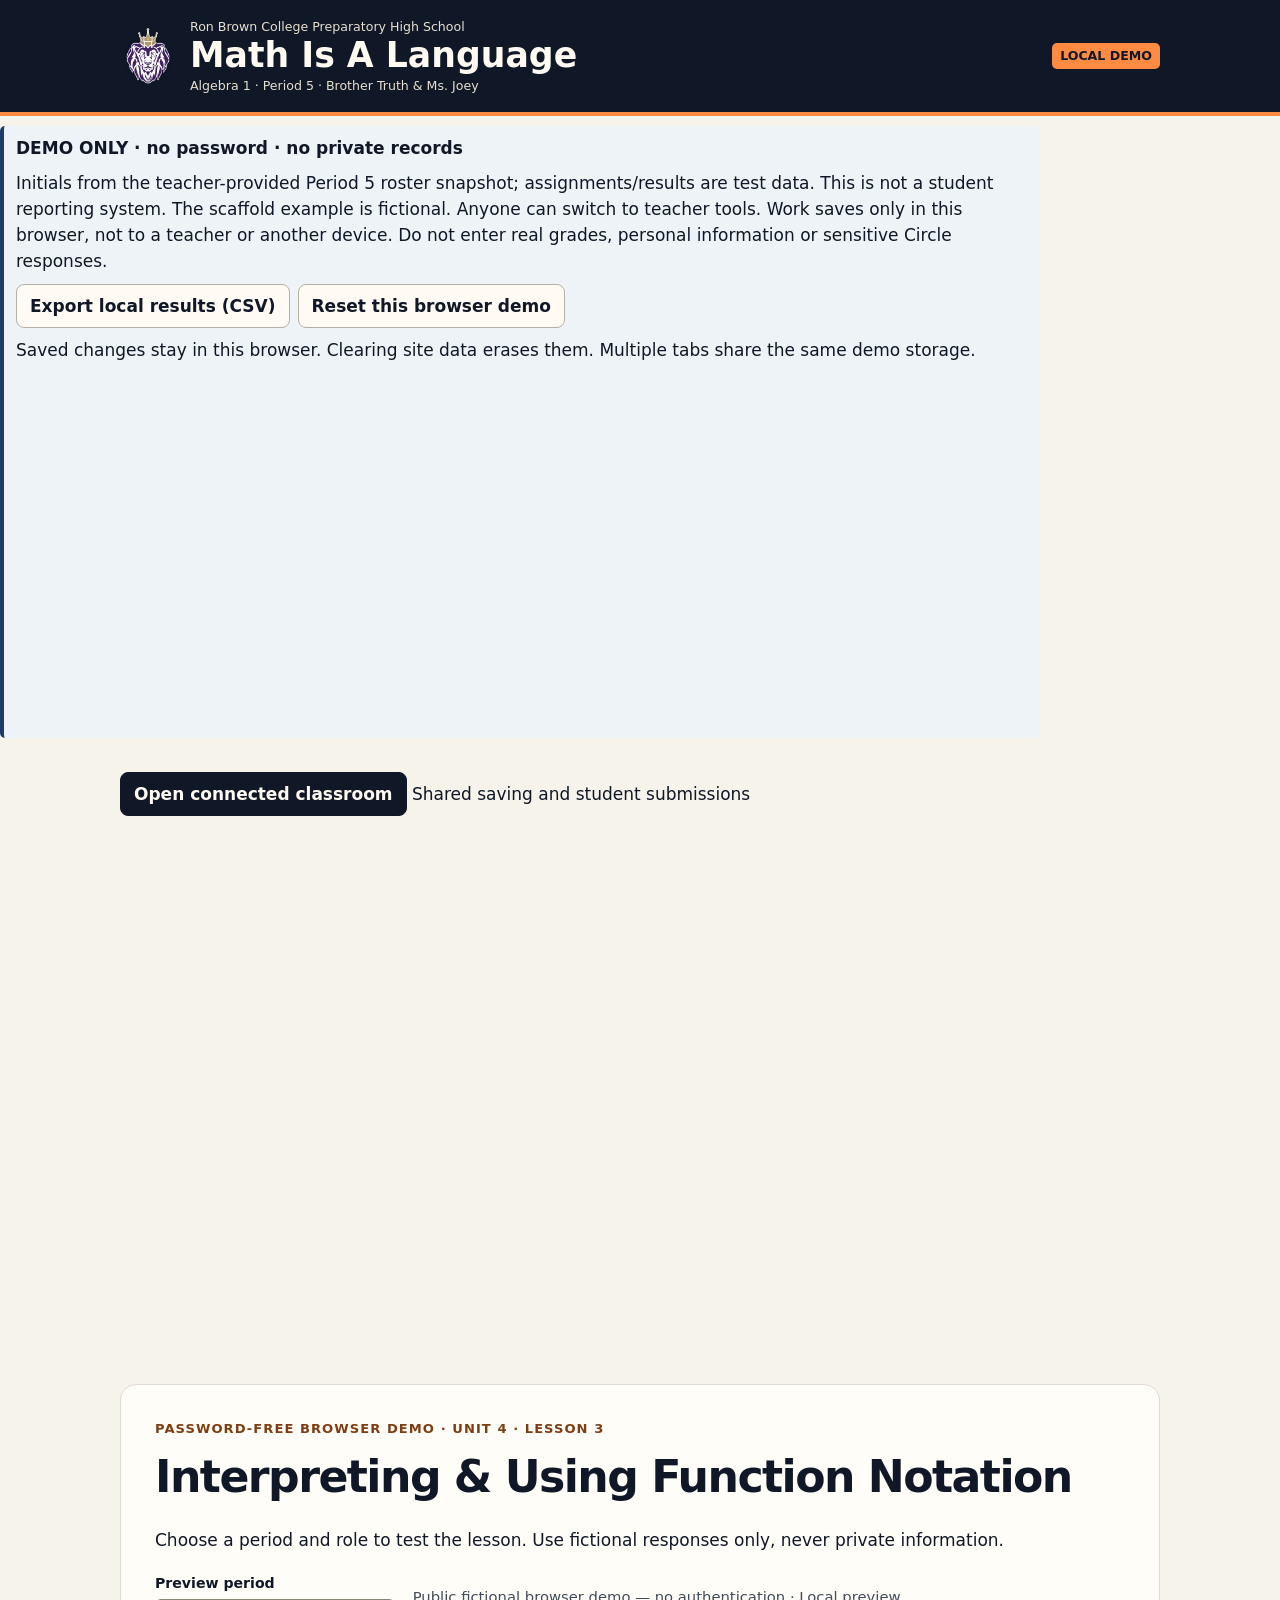
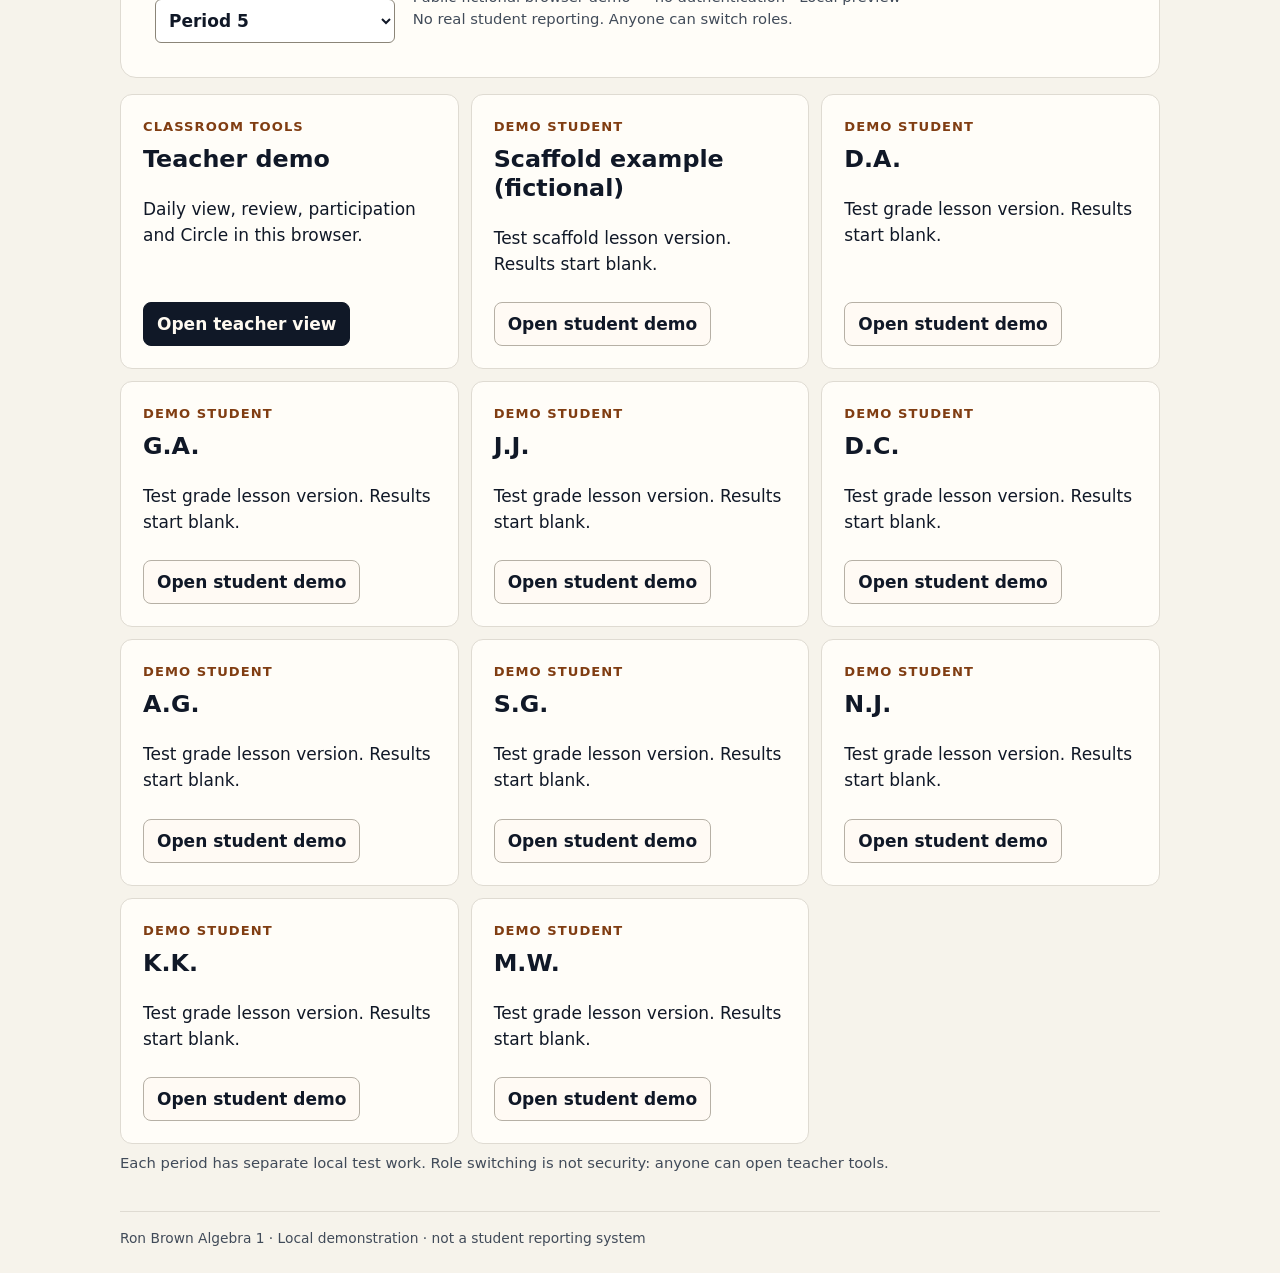
<file: index.html>
<!doctype html>
<html lang="en">
<head>
  <meta charset="utf-8">
  <meta name="viewport" content="width=device-width,initial-scale=1">
  <meta name="robots" content="noindex,nofollow">
  <meta http-equiv="Content-Security-Policy" content="default-src 'self'; script-src 'self'; style-src 'self' 'unsafe-inline'; img-src 'self' data:; connect-src 'none'; media-src 'none'; object-src 'none'; base-uri 'none'; form-action 'none'">
  <meta name="referrer" content="no-referrer">
  <title>Math Is A Language | Local Classroom Demo</title>
  <link rel="stylesheet" href="./pilot.css">
  <link rel="stylesheet" href="./game.css">
  <link rel="stylesheet" href="./circle.css">
  <script src="./game.js" defer></script>
  <script src="./circle.js" defer></script>
  <script type="module" src="./demo-boot.js"></script>
</head>
<body>
  <header class="mast">
    <div class="mast-inner">
      <a class="brand" href="./index.html">
        <img src="./monarch.png" width="56" height="62" alt="Ron Brown Monarch">
        <span><span class="school">Ron Brown College Preparatory High School</span><strong>Math Is A Language</strong><span class="class">Algebra 1 · Period 5 · Brother Truth &amp; Ms. Joey</span></span>
      </a>
      <span class="stage-badge">LOCAL DEMO</span>
    </div>
  </header>
  <aside class="app note" role="note"><strong>DEMO ONLY · no password · no private records</strong><p id="demo-scope">Initials from the teacher-provided Period 5 roster snapshot; assignments/results are test data. This is not a student reporting system. The scaffold example is fictional. Anyone can switch to teacher tools. Work saves only in this browser, not to a teacher or another device. Do not enter real grades, personal information or sensitive Circle responses.</p><div class="actions"><button class="btn" id="demo-export" type="button">Export local results (CSV)</button><button class="btn" id="demo-reset" type="button">Reset this browser demo</button></div><p id="demo-storage" role="status"></p></aside>
  <p class="app"><a class="btn primary" href="./classroom.html">Open connected classroom</a> <span>Shared saving and student submissions</span></p>
  <main id="pilot" class="app" aria-busy="true"><p role="status">Opening the Lesson 3 pilot…</p></main>
  <footer class="site-foot">Ron Brown Algebra 1 · Local demonstration · not a student reporting system</footer>
</body>
</html>
</file>
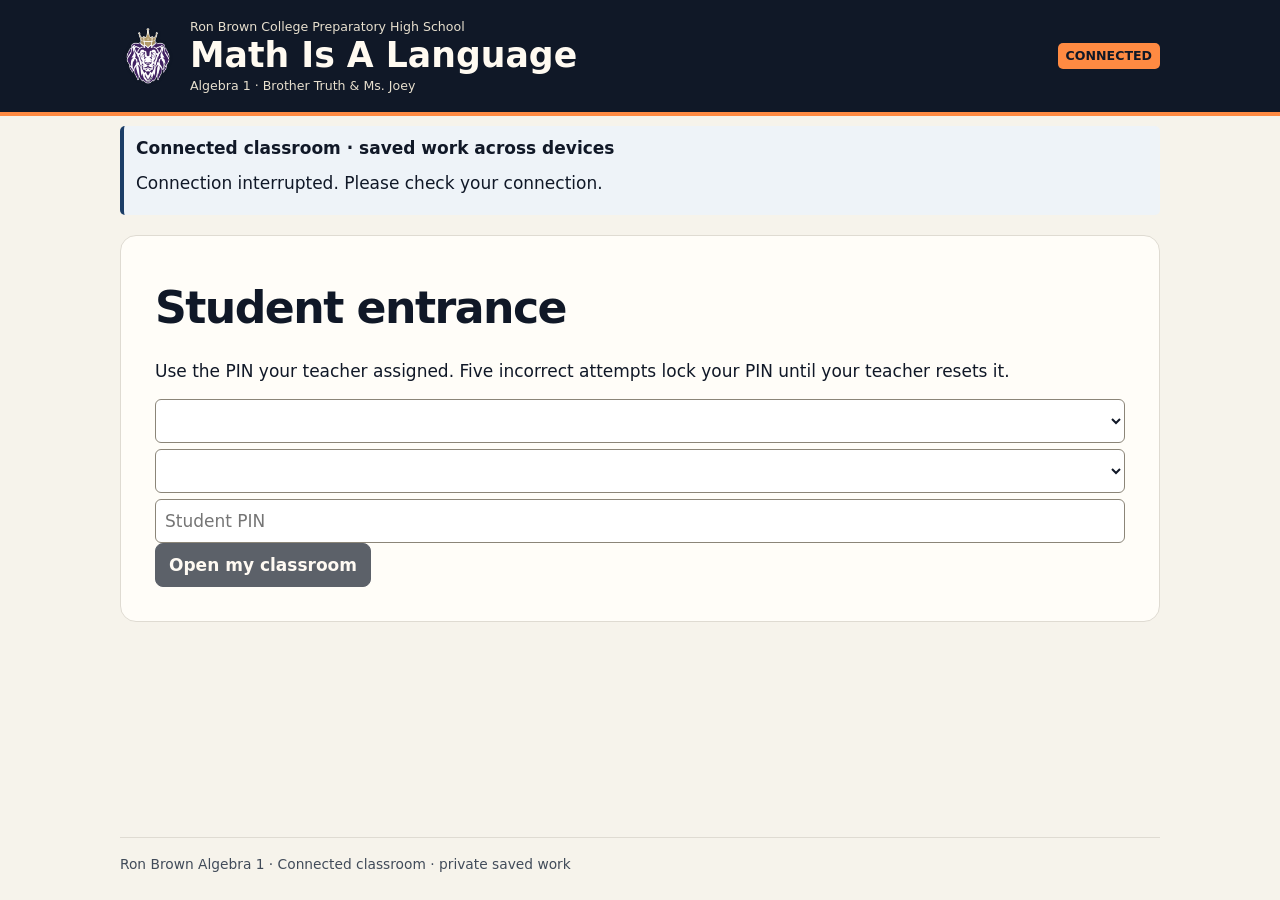
<file: classroom.html>
<!doctype html>
<html lang="en">
<head>
  <meta charset="utf-8">
  <meta name="viewport" content="width=device-width,initial-scale=1">
  <meta name="robots" content="noindex,nofollow">
  <meta http-equiv="Content-Security-Policy" content="default-src 'self'; script-src 'self'; style-src 'self' 'unsafe-inline'; img-src 'self' data:; connect-src https://prhbjeplmftxxzjjtkkb.supabase.co; media-src 'none'; object-src 'none'; base-uri 'none'; form-action 'none'">
  <meta name="referrer" content="no-referrer">
  <title>Math Is A Language | Connected Classroom</title>
  <link rel="stylesheet" href="./pilot.css">
  <link rel="stylesheet" href="./game.css">
  <link rel="stylesheet" href="./circle.css">
  <style>
    /* Only the connected notices are compact; keep the lesson workspace full-sized. */
    body > .app.note { min-height: 0; margin: 10px auto; }
    #lesson-selector { padding: 10px 12px; }
    #lesson-selector label { display: flex; align-items: center; gap: 12px; font-weight: 700; }
    #lesson-selector .control { flex: 1; min-width: 0; margin-top: 0; }
    #pilot { padding-top: 10px; }
    @media (max-width: 650px) {
      #lesson-selector label { display: block; }
      #lesson-selector .control { margin-top: 6px; }
    }
  </style>
  <script src="./game.js" defer></script>
  <script src="./circle.js" defer></script>
  <script type="module" src="./sync-boot.js?v=20261113-entry2"></script>
</head>
<body>
  <header class="mast">
    <div class="mast-inner">
      <a class="brand" href="./index.html">
        <img src="./monarch.png" width="56" height="62" alt="Ron Brown Monarch">
        <span><span class="school">Ron Brown College Preparatory High School</span><strong>Math Is A Language</strong><span class="class">Algebra 1 · Brother Truth &amp; Ms. Joey</span></span>
      </a>
      <span class="stage-badge">CONNECTED</span>
    </div>
  </header>
  <aside class="app note"><strong>Connected classroom · saved work across devices</strong><p id="sync-status" role="status">Opening your classroom…</p><button class="btn" id="sync-exit" hidden>Close this session</button><section id="student-links" hidden><h2>Student access links</h2><p>Create a personal link for each student. Do not post these links publicly; each opens that student's saved work.</p></section></aside>
  <section id="lesson-selector" class="app note" hidden aria-label="Lesson selection"></section>
  <main id="pilot" class="app" aria-busy="true"><p role="status">Opening your classroom…</p></main>
  <footer class="site-foot">Ron Brown Algebra 1 · Connected classroom · private saved work</footer>
</body>
</html>
</file>
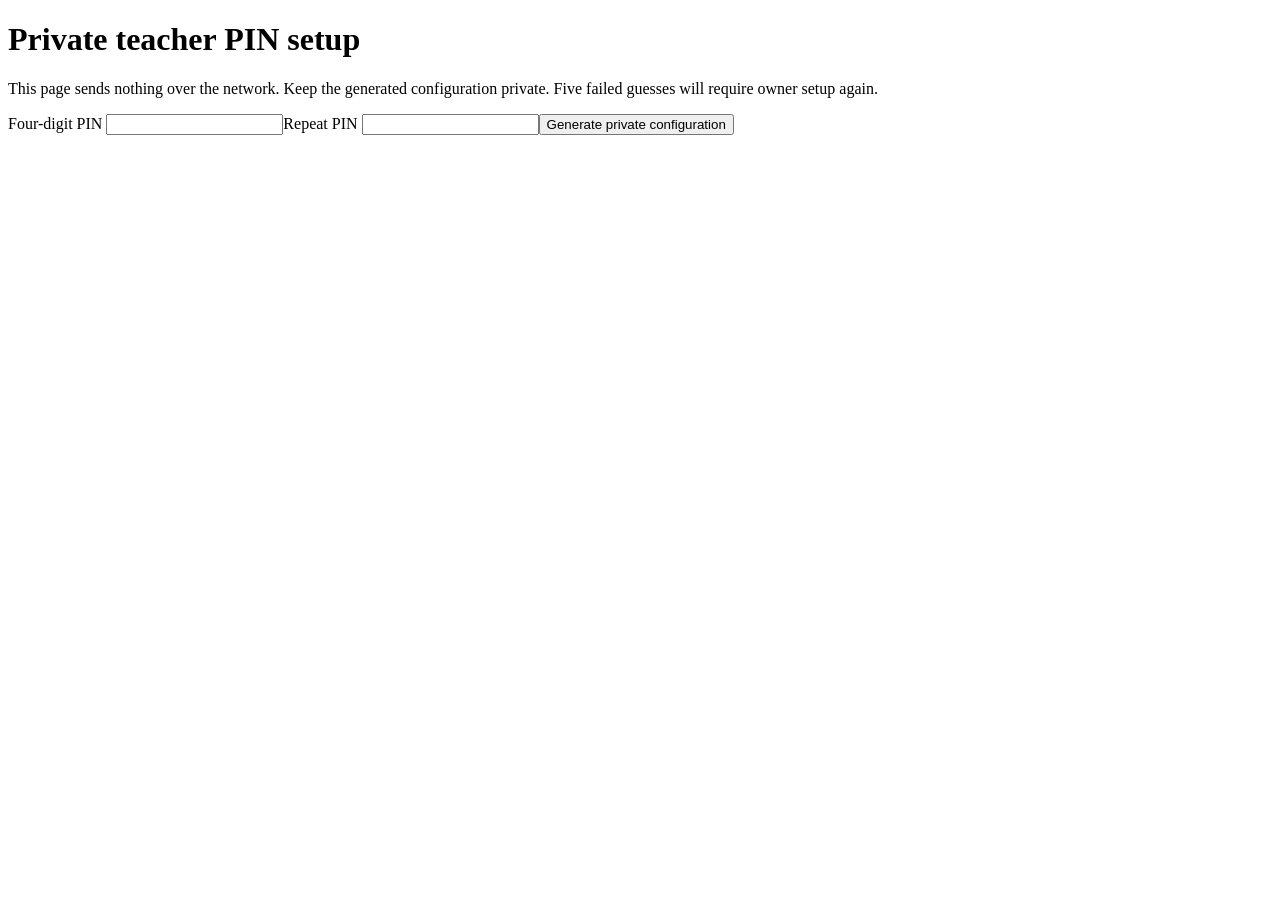
<file: pin-setup.html>
<!doctype html><html><head><meta charset="utf-8"><meta name="viewport" content="width=device-width"><meta http-equiv="Content-Security-Policy" content="default-src 'none'; script-src 'unsafe-inline'; style-src 'unsafe-inline'; connect-src 'none'; form-action 'none'"><title>Private teacher PIN setup</title></head><body><h1>Private teacher PIN setup</h1><p>This page sends nothing over the network. Keep the generated configuration private. Five failed guesses will require owner setup again.</p><form id="setup"><label>Four-digit PIN <input id="pin" type="password" inputmode="numeric" autocomplete="new-password" pattern="[0-9]{4}" required></label><label>Repeat PIN <input id="repeat" type="password" inputmode="numeric" autocomplete="new-password" pattern="[0-9]{4}" required></label><button>Generate private configuration</button></form><p id="message" role="status"></p><textarea id="result" readonly hidden aria-label="Private configuration"></textarea><script>const ITERATIONS=600000;
const hex=b=>Array.from(new Uint8Array(b),x=>x.toString(16).padStart(2,'0')).join('');
const bytes=h=>Uint8Array.from(h.match(/../g),x=>parseInt(x,16));
async function derive(pin,salt){
 if(!/^\d{4}$/.test(pin)||!/^([a-f0-9]{2}){32}$/.test(salt))throw Error('Invalid PIN configuration');
 const key=await crypto.subtle.importKey('raw',new TextEncoder().encode(pin),'PBKDF2',false,['deriveBits']);
 return hex(await crypto.subtle.deriveBits({name:'PBKDF2',hash:'SHA-256',salt:bytes(salt),iterations:ITERATIONS},key,256));
}
function validate(cfg){
 if(!cfg||typeof cfg.verifier!=='string'||typeof cfg.version!=='string'||cfg.iterations!==ITERATIONS||!/^([a-f0-9]{2}){32}$/.test(cfg.verifier)||!/^([a-f0-9]{2}){16}$/.test(cfg.version))throw Error('Invalid PIN configuration');
 if(typeof cfg.salt!=='string'||!/^([a-f0-9]{2}){32}$/.test(cfg.salt))throw Error('Invalid PIN configuration');
 return cfg;
}
async function verify(pin,cfg){
 validate(cfg);
 if(typeof pin!=='string'||!/^\d{4}$/.test(pin))return false;
 const actual=await derive(pin,cfg.salt);let diff=0;for(let i=0;i<64;i++)diff|=actual.charCodeAt(i)^cfg.verifier.charCodeAt(i);return diff===0;
}

setup.addEventListener('submit',async e=>{e.preventDefault();const a=pin.value,b=repeat.value;pin.value='';repeat.value='';result.hidden=true;result.value='';if(a!==b||!/^\d{4}$/.test(a)){message.textContent='Enter four digits identically in both fields.';return;}setup.querySelector('button').disabled=true;try{const salt=hex(crypto.getRandomValues(new Uint8Array(32)));const version=hex(crypto.getRandomValues(new Uint8Array(16)));const verifier=await derive(a,salt);result.value=JSON.stringify({version,salt,verifier,iterations:ITERATIONS});result.hidden=false;message.textContent='Paste this private configuration into Supabase Edge Function Secrets as MIAL_TEACHER_PIN_CONFIG. Do not send it in chat. Close this page afterward.';}catch{message.textContent='Could not generate configuration. Nothing was sent.';}finally{setup.querySelector('button').disabled=false;}});
</script></body></html>
</file>
<file: pilot.css>
:root{color-scheme:light;--ink:#101827;--paper:#fffdf8;--cream:#f6f3eb;--line:#dfdbd2;--orange:#ff8a42;--sub:#414b59;--accent:#1b3d67;--green:#155239;--error:#922727;font:17px/1.53 system-ui,-apple-system,"Segoe UI",sans-serif;color:var(--ink);background:var(--cream)}
*{box-sizing:border-box}body{margin:0}button,select,input,textarea{font:inherit;color:inherit}a{color:var(--accent);text-underline-offset:3px}button{cursor:pointer}button:disabled{cursor:default;opacity:.68}:focus-visible{outline:3px solid #af510f;outline-offset:3px}p{margin:.55em 0}h1,h2,h3,h4{line-height:1.2;margin:.25em 0 .55em}h1{font-size:clamp(1.65rem,4vw,2.6rem);letter-spacing:-.035em}h2{font-size:1.4rem}h3{font-size:1.08rem}.muted{color:var(--sub)}.micro{font-size:.87rem}.mast{border-bottom:4px solid var(--orange);background:var(--ink);color:#fffaf1}.mast-inner,.app,.site-foot{width:min(100% - 32px,1040px);margin:auto}.mast-inner{min-height:112px;display:flex;align-items:center;justify-content:space-between;gap:10px;padding:13px 0}.brand{display:flex;align-items:center;gap:14px;color:inherit;text-decoration:none}.brand img{object-fit:contain;flex:0 0 auto}.brand strong,.school,.class{display:block}.brand strong{font-size:clamp(1.36rem,4vw,2.04rem);line-height:1.15}.school,.class{font-size:.74rem;color:#e7dfce}.stage-badge,.pill{display:inline-block;white-space:nowrap;font-weight:760;font-size:.74rem;border-radius:5px;padding:3px 8px}.stage-badge{background:var(--orange);color:var(--ink)}.pill{background:#edeae2;color:var(--ink)}.app{padding:24px 0 28px;min-height:68vh}.site-foot{border-top:1px solid var(--line);font-size:.81rem;color:var(--sub);padding:16px 0 24px}
.hero{padding:clamp(17px,4vw,34px);background:var(--paper);border:1px solid var(--line);border-radius:16px;margin-bottom:16px}.eyebrow{font-size:.77rem;font-weight:790;letter-spacing:.08em;text-transform:uppercase;color:#803d12}.actions,.session-bar,.tabs,.plot-fields{display:flex;flex-wrap:wrap;gap:8px;align-items:center}.session-bar{justify-content:space-between;margin-bottom:12px}.tabs{margin:0 0 14px}.tabs button[aria-current=true],.primary{background:var(--ink);border-color:var(--ink);color:#fffaf1}.btn{border:1px solid #b6b0a5;border-radius:8px;min-height:44px;padding:7px 13px;font-weight:700;background:#fffaf4}.btn.primary{background:var(--ink);border-color:var(--ink);color:#fffaf1}.btn.accent{background:var(--orange);border-color:var(--orange);color:var(--ink)}.btn:hover:not(:disabled){box-shadow:inset 0 0 0 1px #8d7a63}.grid{display:grid;grid-template-columns:repeat(3,minmax(0,1fr));gap:12px}.card,.question,.graph-card{background:var(--paper);border:1px solid var(--line);border-radius:12px;padding:14px 16px;margin:10px 0}.grid .card{margin:0}.question{margin:12px 0}.qid{display:inline-block;min-width:3.1em;color:#803d12;font-weight:790}.control{width:100%;max-width:100%;background:#fff;color:var(--ink);border:1px solid #8b8578;border-radius:6px;padding:7px 9px;min-height:44px;margin-top:6px}.control.compact{width:auto}.hint{background:#f7eadc;border-left:4px solid #c5662e;padding:6px 10px;margin:8px 0}.note{background:#eef3f8;border-left:4px solid var(--accent);padding:9px 12px;border-radius:5px;margin:10px 0}.feedback{background:#e7f1e9;border-left:4px solid var(--green);padding:9px 12px;border-radius:5px;margin:10px 0}.error{color:var(--error);font-weight:700}.question-status{font-size:.88rem;color:var(--sub)}.graph-card{margin-top:10px;padding:10px}.graph-card svg{width:100%;height:260px;display:block;touch-action:pan-y}.graph-card svg text{font:12px system-ui,sans-serif;fill:#283241}.graph-card svg .line{stroke:#243f62;stroke-width:3.5;fill:none;stroke-linecap:round;stroke-linejoin:round}.graph-card svg .gridline{stroke:#e2ded4}.graph-card svg .axis{stroke:#313b4b;stroke-width:1.3}.graph-card svg .guide-a{stroke:#935217;stroke-width:1.6;stroke-dasharray:5 4}.graph-card svg .guide-b{stroke:#245b91;stroke-width:1.6;stroke-dasharray:2 3}.graph-card .plot-fields label{min-width:8.1em;flex:1}.plot-fields label .control{min-width:80px}.graph-card .point-list{display:flex;flex-wrap:wrap;gap:5px;align-items:center;padding:0;list-style:none}.point-list button{padding:3px 7px;min-height:35px}.graph-caption{font-size:.9rem}.table-scroll{overflow-x:auto}table{width:100%;border-collapse:collapse;text-align:left}thead{background:var(--ink);color:#fffaf1}th,td{padding:8px;border-bottom:1px solid var(--line);vertical-align:top}.score-input{max-width:110px}.answer-text{white-space:pre-wrap;overflow-wrap:anywhere}.sources{font-size:.89rem;margin:20px 0}.sources summary{cursor:pointer;font-weight:720}
@media(max-width:650px){.grid{grid-template-columns:1fr}.stage-badge{display:none}.mast-inner,.app,.site-foot{width:min(100% - 22px,1040px)}.brand img{width:44px;height:52px}.app{padding-top:15px}.question,.card{padding:11px}.graph-card svg{height:224px}}
/* Multipart lessons: keep one shared graph beside the current response. */
.part-layout{display:grid;grid-template-columns:minmax(0,1fr) minmax(0,1fr);gap:18px;align-items:start;scroll-margin-top:8px}.shared-reference{position:sticky;top:8px;min-width:0;background:var(--cream);z-index:2}.part-work{min-width:0}.context-note{padding:10px 12px;border-left:4px solid var(--accent);background:#eef3f8;border-radius:6px;font-size:.9rem}.part-progress{font-size:.86rem;font-weight:750;color:var(--accent);padding:9px 0}.part-heading{font-size:1rem;margin:7px 0}.part-actions{display:flex;justify-content:space-between;gap:10px;margin-top:12px}.part-actions button{min-height:48px}.part-work .question{margin-top:8px}.part-work textarea{min-height:115px;resize:vertical}.earlier-parts{font-size:.88rem;margin:12px 0}.earlier-parts summary{font-weight:700;cursor:pointer}.part-layout .graph-card{margin-bottom:5px}.part-layout .graph-help{margin:4px 2px 10px}.part-layout .graph-card:has(input:disabled) .plot-fields,.part-layout .graph-card:has(input:disabled) label:has([data-connect]),.part-layout .graph-card:has(input:disabled) .graph-caption,.part-layout .graph-card:has(input:disabled) [data-plot-status]{display:none}.part-layout .graph-card:has(input:disabled) .point-list{margin:3px 0;font-size:.8rem}.part-layout .graph-card:has(input:disabled) .point-list li{margin-right:6px}.lesson-hero{padding:18px 24px}.context-note p{margin:.25em 0}
@media(max-width:700px){.part-layout{grid-template-columns:1fr;gap:8px}.shared-reference{top:0;border-bottom:2px solid var(--line);padding:4px 0}.shared-reference .context-note{font-size:.76rem;line-height:1.3;padding:5px 8px;max-height:95px;overflow:auto}.shared-reference .graph-card{padding:5px;margin:5px 0 0}.shared-reference .graph-card svg{height:clamp(145px,25vh,220px)}.shared-reference .graph-caption{font-size:.72rem;margin:2px 0}.shared-reference .plot-fields{gap:4px}.shared-reference .plot-fields label{font-size:.72rem;min-width:70px}.shared-reference .control{margin-top:2px;padding:3px 6px;min-height:38px}.shared-reference .plot-fields .btn{font-size:.74rem;padding:5px 8px;min-height:38px}.shared-reference .graph-card>label{font-size:.74rem}.shared-reference .point-list{max-height:55px;overflow:auto;margin:3px 0}.shared-reference .point-list .btn{font-size:.74rem;min-height:32px}.shared-reference .graph-help{display:none}.part-progress{padding:3px 0}.part-actions{position:sticky;bottom:0;background:var(--cream);padding:7px 0;z-index:3}.part-work textarea{min-height:95px}.part-work .question{padding:11px;margin-bottom:8px}.part-work .hint{font-size:.84rem}.lesson-hero{padding:14px}}
@media(max-height:550px) and (max-width:700px){.shared-reference .graph-card svg{height:140px}.shared-reference .context-note{max-height:60px}.shared-reference .graph-caption{display:none}}
@media(max-width:700px){.shared-reference{max-height:56vh;max-height:56dvh;overflow-y:auto;overscroll-behavior:contain}.shared-reference .graph-card svg{min-height:140px}.part-work{scroll-margin-top:56vh}}

.part-work .qid{margin-right:.4em}

/* Owner-private fictional classroom preview and the teacher's daily view. */
.preview-context,.teacher-hero,.section-heading{display:flex;align-items:center;justify-content:space-between;gap:18px;flex-wrap:wrap}.preview-context{justify-content:flex-start;margin-top:20px}.period-picker{display:block;font-size:.83rem;font-weight:750;min-width:155px}.period-picker .control{font-size:1rem;margin-top:4px}.role-grid .card{display:flex;flex-direction:column;padding:22px}.role-grid h2{margin-top:8px}.role-grid p{flex:1}.role-grid .btn{align-self:flex-start;margin-top:16px}.btn[href]{display:inline-flex;align-items:center;justify-content:center;text-decoration:none}.teacher-hero{align-items:flex-start}.teacher-hero>div:first-child{flex:1;min-width:220px}.teacher-toolbar{display:flex;align-items:flex-end;gap:10px;flex-wrap:wrap}.teacher-toolbar .period-picker{min-width:145px}.metric-grid{display:grid;grid-template-columns:repeat(3,minmax(0,1fr));gap:12px;margin:18px 0}.metric-card{background:var(--paper);border:1px solid var(--line);border-top:4px solid var(--orange);border-radius:10px;padding:16px}.metric-card>span{font-size:.78rem;font-weight:780;color:var(--sub)}.metric-card>strong{display:block;font-size:2.1rem;line-height:1.2;margin:10px 0}.metric-card small{font-size:.88rem;font-weight:650}.metric-card p{font-size:.8rem;color:var(--sub);margin-bottom:0}.report-section{margin:22px 0}.section-heading{gap:10px;align-items:flex-start;margin-bottom:9px}.section-heading h2,.section-heading h3{margin-bottom:0}.table-scroll{border-radius:7px;scroll-margin:10px;margin-top:12px}.table-scroll:focus-visible{outline-offset:4px}.daily-table{min-width:770px}.daily-table th:first-child{min-width:140px}.daily-table td{min-width:140px}.daily-table thead th{font-size:.85rem}.daily-table tbody th{background:#f2efe7}.daily-table td,.daily-table tbody th{padding:14px 10px}.cell-detail{display:block;font-size:.76rem;font-weight:450;line-height:1.5;color:var(--sub);margin-top:5px}.work-status{display:inline-block;border-radius:6px;font-size:.77rem;font-weight:750;padding:4px 7px;white-space:nowrap;background:#ece9e2;color:#444b55}.status-draft{background:#e9eef5;color:#213f65}.status-submitted,.status-scored{background:#e1efe5;color:#20503a}.status-awaiting-review{background:#ffedd6;color:#744111}.submitted-label{display:block;font-size:.7rem;font-weight:700;color:var(--green);margin-top:4px}.participation-grid{display:grid;grid-template-columns:repeat(2,minmax(0,1fr));gap:15px;margin-top:16px}.participation-student{border:1px solid var(--line);border-radius:10px;padding:15px;background:#f9f7f1}.participation-total{color:var(--accent);font-size:1.35rem;white-space:nowrap}.participation-total span{font-size:.75rem;font-weight:550}.participation-actions{display:flex;flex-direction:column;gap:8px;margin-top:12px}.participation-button{display:flex;align-items:center;justify-content:space-between;gap:8px;text-align:left;font-size:.85rem;background:var(--paper)}.category-total{font-size:.76rem;color:var(--sub);padding:2px 8px;border-radius:99px;background:var(--cream)}.recent-participation{margin-top:16px;font-size:.85rem}.recent-participation summary,.analysis-panel summary{cursor:pointer}.recent-participation summary{font-weight:750}.recent-participation ul{list-style:none;padding:0;margin:10px 0 0}.recent-participation li{display:flex;justify-content:space-between;align-items:center;gap:12px;padding:9px 0;border-top:1px solid var(--line)}.recent-participation .btn{font-size:.8rem}.evidence-table{min-width:660px;font-size:.85rem}.evidence-table th:first-child{width:24%}.analysis-panel summary{padding:3px 0}.analysis-panel summary>span{display:block;margin:5px 0 0 19px}.analysis-panel[open] summary{padding-bottom:12px;border-bottom:1px solid var(--line)}.analysis-table{min-width:960px;font-size:.8rem}.analysis-table th:first-child{width:29%;font-weight:550}.analysis-table th:nth-child(2){width:13%}.analysis-table th:nth-child(3){width:11%}.analysis-table th:nth-child(4){width:21%}.analysis-table .qid{display:block;font-size:.84rem}.question-prompt{display:block;margin-top:8px;line-height:1.45}.sample-caveat{font-style:italic}.standards-table{min-width:820px;font-size:.82rem}.standards-table th:first-child{width:33%}.standards-table th:nth-child(2){width:21%}.readiness{border-left:4px solid var(--accent)}.readiness dl{margin:14px 0 0}.readiness dl>div{display:grid;grid-template-columns:155px 1fr;gap:15px;padding:12px 0;border-top:1px solid var(--line)}.readiness dt{font-size:.87rem;font-weight:750}.readiness dd{margin:0;font-size:.85rem;color:var(--sub)}
@media(max-width:780px){.metric-grid{grid-template-columns:1fr}.metric-card{display:grid;grid-template-columns:minmax(0,1fr) auto;column-gap:14px;align-items:center}.metric-card>strong{font-size:1.6rem;grid-column:2;grid-row:1/3;margin:0}.metric-card small{display:block;font-size:.7rem}.metric-card p{grid-column:1;font-size:.73rem}.teacher-toolbar{width:100%}.teacher-toolbar .period-picker{flex:1}.teacher-hero>div:first-child{min-width:0}.teacher-hero{gap:14px}.participation-grid{grid-template-columns:1fr}.session-bar>div{display:flex;flex-wrap:wrap;gap:6px;align-items:center}.session-bar>div>strong{width:100%}.report-section{margin:18px 0}.readiness dl>div{grid-template-columns:1fr;gap:5px}.section-heading .btn{font-size:.82rem}}
@media(prefers-reduced-motion:reduce){*{scroll-behavior:auto!important}}

/* Final review is normal document flow: no graph or answer bar covers Submit. */
.part-layout.reviewing .shared-reference{position:static;top:auto;z-index:auto;max-height:none;overflow:visible}
.part-layout.reviewing .part-actions{position:static;bottom:auto;z-index:auto}
.part-layout.reviewing .part-work{scroll-margin-top:0}
.part-layout.reviewing [data-review-summary]{scroll-margin-top:12px}

/* Imported membership rows are a read-only surface, never preview results. */
.roster-notice{border-left-color:#89501f;background:#fbefdf}.roster-notice p{font-size:.88rem}.roster-table{min-width:600px;font-size:.9rem}.roster-table th:first-child{width:27%;overflow-wrap:anywhere}.roster-table th:nth-child(2){width:18%}.roster-table td,.roster-table tbody th{padding:14px 10px}.roster-state{padding:20px 16px}.roster-state p{font-size:.9rem;max-width:65ch}.roster-state .btn{margin-top:10px}
@media(max-width:650px){.report-section:has(.roster-table) .period-picker{width:100%}.roster-notice{font-size:.92rem}.roster-state{padding:16px 12px}}
</file>
<file: game.css>
.math-review {
  --mr-ink: #182438;
  --mr-navy: #22375c;
  --mr-pale: #f7f5f0;
  --mr-border: #c3c9d1;
  --mr-orange: #a74412;
  color: var(--mr-ink);
  background: var(--mr-pale);
  border: 1px solid var(--mr-border);
  border-radius: 14px;
  overflow: hidden;
  font: 1rem/1.45 system-ui, sans-serif;
}
.math-review *, .math-review *::before, .math-review *::after { box-sizing: border-box; }
.math-review .mr-heading {
  display: flex;
  align-items: start;
  justify-content: space-between;
  flex-wrap: wrap;
  gap: 10px 20px;
  padding: 18px clamp(12px, 3vw, 24px);
  color: white;
  background: var(--mr-navy);
  border-bottom: 4px solid #e8a66b;
}
.math-review .mr-heading h2 { margin: 2px 0; font-size: clamp(1.4rem, 4vw, 2rem); }
.math-review .mr-heading p { margin: 0; font-size: .95rem; }
.math-review .mr-brand { color: #ffe5c7; font-weight: 730; letter-spacing: .02em; }
.math-review .mr-body { padding: 16px clamp(12px, 3vw, 24px) 20px; }
.math-review h3 { margin: 0 0 10px; }
.math-review button, .math-review select, .math-review input { font: inherit; }
.math-review button, .math-review select, .math-review input:not([type="radio"]) {
  min-height: 42px;
  border: 1px solid #818ba0;
  border-radius: 7px;
  background: #fff;
  color: var(--mr-ink);
  padding: 5px 11px;
}
.math-review button { font-weight: 680; }
.math-review button:hover:not(:disabled) { border-color: var(--mr-orange); }
.math-review :focus-visible { outline: 3px solid #ae4b12; outline-offset: 2px; }
.math-review .mr-primary { background: var(--mr-navy); color: #fff; border-color: var(--mr-navy); }
.math-review .mr-scoreboard, .math-review .mr-actions, .math-review .mr-team-fields {
  display: flex;
  flex-wrap: wrap;
  gap: 8px;
  margin: 10px 0;
}
.math-review .mr-team-fields label { flex: 1 1 140px; }
.math-review .mr-team-fields input { display: block; width: 100%; margin-top: 4px; }
.math-review .mr-turn-picker { display: inline-flex; flex-wrap: wrap; align-items: center; gap: 7px; margin: 0 0 10px; }
.math-review .mr-score {
  display: flex;
  align-items: baseline;
  flex-wrap: wrap;
  gap: 4px 10px;
  padding: 6px 9px;
  background: white;
  border: 1px solid var(--mr-border);
  border-radius: 6px;
  overflow-wrap: anywhere;
}
.math-review .mr-score output { font-weight: 770; font-variant-numeric: tabular-nums; }
.math-review .mr-turn { color: #7b350d; font-size: .85rem; }
.math-review .mr-board { display: grid; grid-template-columns: repeat(5, minmax(0, 1fr)); gap: 8px; }
.math-review .mr-column { display: grid; grid-template-rows: minmax(56px, auto) repeat(3, auto); gap: 7px; }
.math-review .mr-column h4 {
  display: grid;
  place-items: center;
  margin: 0;
  padding: 4px;
  background: var(--mr-navy);
  color: white;
  border-radius: 6px;
  text-align: center;
  line-height: 1.18;
}
.math-review .mr-column button { padding-inline: 3px; min-height: 56px; font-variant-numeric: tabular-nums; }
.math-review .mr-column button:disabled { color: #576174; background: #e6e9ef; }
.math-review .mr-played { display: block; font-size: .74rem; font-weight: 550; }
.math-review .mr-caption { color: #434b5a; margin: 7px 0 12px; font-size: .91rem; }
.math-review .mr-prompt { font-size: 1.1rem; font-weight: 650; }
.math-review fieldset { margin: 12px 0; border: 1px solid var(--mr-border); border-radius: 8px; padding: 8px 10px; }
.math-review legend { padding: 0 5px; font-weight: 680; }
.math-review .mr-option { display: flex; align-items: start; gap: 8px; min-height: 42px; padding: 7px 2px; }
.math-review .mr-option input { margin-top: .32em; }
.math-review .mr-host-choices { padding-left: 1.75em; }
.math-review .mr-host-choices li + li { margin-top: 5px; }
.math-review .mr-feedback { padding: 9px 11px; margin: 12px 0; border-left: 4px solid #245842; background: #e8f2eb; }
.math-review .mr-feedback p { margin: 4px 0; }
.math-review .mr-award { font-weight: 680; }
.math-review .mr-figure { margin: 12px 0; padding: 8px 10px; max-width: 490px; background: white; border: 1px solid var(--mr-border); border-radius: 7px; }
.math-review .mr-figure figcaption { font-weight: 680; }
.math-review .mr-figure svg { display: block; width: 100%; height: auto; overflow: visible; }
.math-review .mr-figure svg text { font: 13px system-ui, sans-serif; fill: var(--mr-ink); }
.math-review .mr-grid-line { stroke: #dfe3e9; stroke-width: 1; }
.math-review .mr-axes { fill: none; stroke: #495466; stroke-width: 1.3; }
.math-review .mr-series-0 { color: #243f79; }
.math-review .mr-series-1 { color: #a74412; }
.math-review .mr-series polyline { fill: none; stroke: currentColor; stroke-width: 2.6; }
.math-review .mr-series-1 polyline { stroke-dasharray: 7 4; }
.math-review .mr-series circle, .math-review .mr-series rect { fill: currentColor; }
.math-review .mr-legend { display: flex; gap: 12px; }
.math-review .mr-legend-0 { color: #243f79; }
.math-review .mr-legend-1 { color: #a74412; }
.math-review .mr-figure table { width: 100%; border-collapse: collapse; text-align: center; }
.math-review .mr-figure th, .math-review .mr-figure td { border-bottom: 1px solid var(--mr-border); padding: 4px 6px; }
@media (max-width: 570px) {
  .math-review .mr-board { grid-template-columns: repeat(2, minmax(0, 1fr)); }
  .math-review .mr-column { grid-template-rows: minmax(46px, auto) repeat(3, auto); }
}
</file>
<file: circle.css>
.circle-hero {
  color: var(--paper);
  background: var(--ink);
  border-radius: 16px;
  border-bottom: 5px solid var(--orange);
  padding: clamp(18px, 4vw, 34px);
  margin: 0 0 14px;
}
.circle-hero .eyebrow { color: #ffb783; }
.circle-hero p { max-width: 54ch; }
.circle-form { display: grid; gap: 13px; }
.circle-block {
  padding: clamp(14px, 3vw, 24px);
  margin: 0 0 13px;
  border: 1px solid var(--line);
  border-radius: 12px;
  background: var(--paper);
}
.circle-form .circle-block { margin: 0; }
.circle-block > p:first-of-type { color: var(--sub); }
.circle-section-title { display: flex; align-items: center; gap: 10px; }
.circle-section-title h2 { margin: 0; }
.circle-section-title > span {
  display: grid;
  place-items: center;
  width: 34px;
  height: 34px;
  border-radius: 8px;
  flex: 0 0 auto;
  background: var(--ink);
  color: var(--paper);
  font-weight: 800;
}
.circle-shout .circle-section-title > span { background: #235341; }
.circle-poll .circle-section-title > span { background: #803d12; }
.circle-choices {
  display: grid;
  grid-template-columns: repeat(2, minmax(0, 1fr));
  gap: 7px;
  margin: 10px 0;
}
.circle-pick {
  display: flex;
  gap: 9px;
  align-items: center;
  background: #fff;
  min-height: 46px;
  border: 1px solid #a59d8f;
  border-radius: 8px;
  padding: 8px 11px;
  font-weight: 620;
  text-align: left;
  cursor: pointer;
  overflow-wrap: anywhere;
}
.circle-pick > input { accent-color: #803d12; width: 18px; height: 18px; flex: 0 0 auto; }
.circle-pick:has(:checked),
.circle-pick[aria-pressed="true"],
.circle-mood[aria-pressed="true"] {
  border-color: #803d12;
  background: #fff0e2;
  box-shadow: inset 0 0 0 1px #803d12;
}
.circle-selection { font-weight: 700; color: #803d12; overflow-wrap: anywhere; }
.circle-selection:empty { display: none; }
.circle-field { display: block; margin: 12px 0; font-weight: 700; }
.circle-field .control { display: block; font-weight: 400; }
.circle-field .muted { font-weight: 500; }
.circle-own:not([hidden]) { display: block; margin: 10px 0; }
.circle-extra { margin-top: 10px; border-top: 1px solid var(--line); padding-top: 5px; }
.circle-extra summary { cursor: pointer; min-height: 44px; padding-block: 9px; font-weight: 700; }
.circle-extra summary > span { font-weight: 500; color: var(--sub); }
.circle-extra audio { max-width: 100%; margin-top: 6px; }
.circle-moods, .circle-mood-totals { display: flex; flex-wrap: wrap; gap: 7px; padding-bottom: 3px; }
.circle-mood { font-weight: 650; }
.circle-fieldset { border: 0; margin: 11px 0 0; padding: 0; min-inline-size: 0; }
.circle-fieldset legend { padding: 0; font-weight: 740; }
.circle-fieldset .circle-choices { margin-bottom: 0; }
.circle-submit { display: flex; flex-wrap: wrap; gap: 3px 11px; align-items: center; }
.circle-finished { padding: clamp(14px, 3vw, 24px); }
.circle-quote { font-size: 1.15rem; font-weight: 700; overflow-wrap: anywhere; }
.circle-results { margin: 12px 0; padding: 0; list-style: none; }
.circle-result + .circle-result { margin-top: 8px; }
.circle-result > div { display: flex; flex-wrap: wrap; gap: 3px 11px; justify-content: space-between; }
.circle-result meter { width: 100%; height: 14px; }
.circle-badge { display: inline-flex; align-items: center; gap: 5px; border-radius: 7px; background: #eef3f8; padding: 4px 8px; }
.circle-submissions { display: grid; gap: 9px; margin-top: 8px; }
.circle-submissions article { border-left: 4px solid var(--accent); background: #f2f5f8; padding: 9px 12px; border-radius: 5px; overflow-wrap: anywhere; }
.circle-submissions h3, .circle-submissions p { margin: 0 0 5px; }
.circle-teacher-audio { margin-top: 10px; padding-top: 8px; border-top: 1px solid var(--line); }
.circle-teacher-audio audio { width: min(100%, 360px); margin-top: 6px; }
.circle-audio-note { margin-block: 12px; }
.circle-extra [data-circle-voice-status], .circle-teacher-audio [role="status"] { overflow-wrap: anywhere; }
@media (max-width: 580px) {
  .circle-choices { grid-template-columns: 1fr; }
}
</file>
